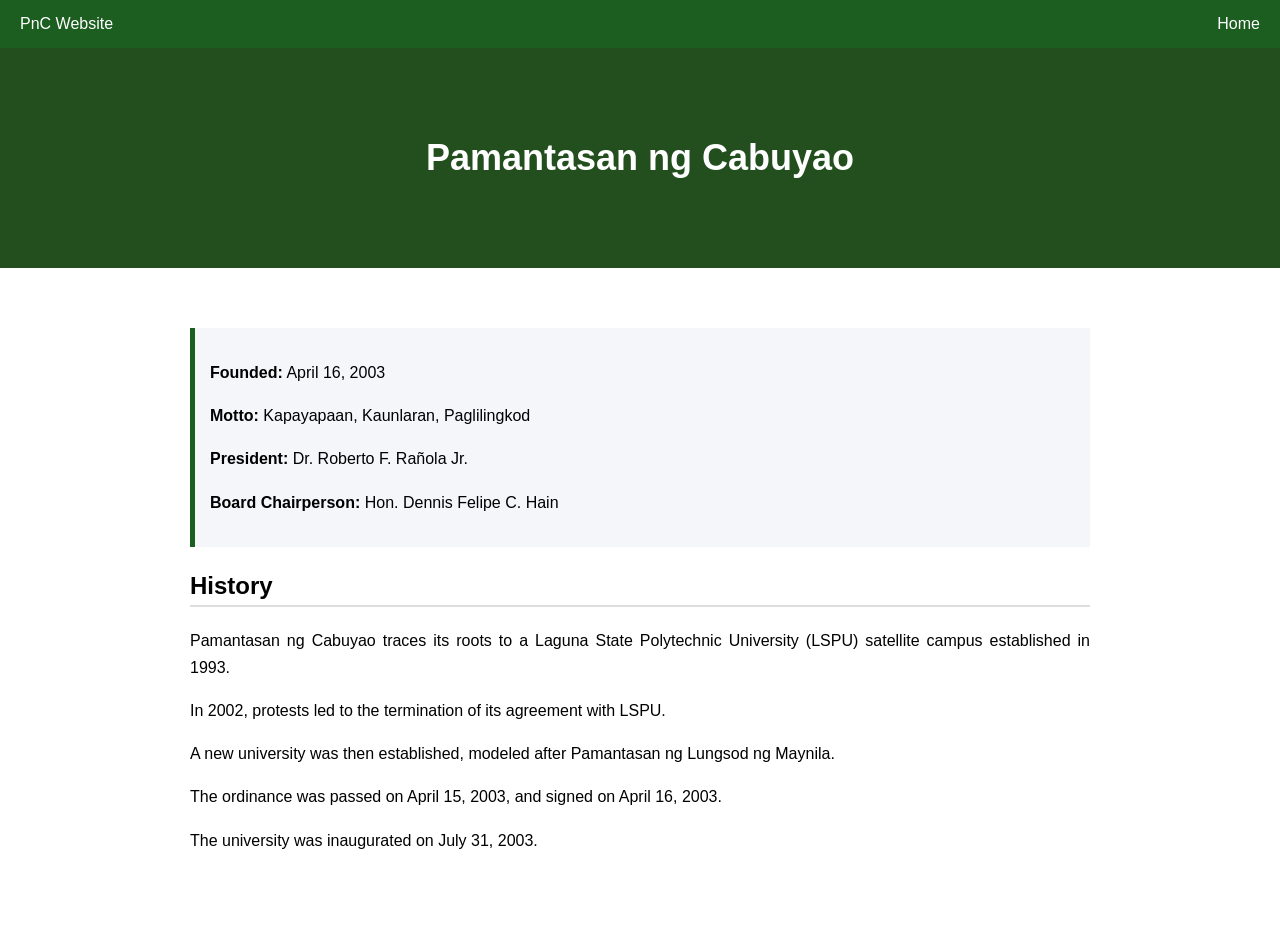
<file: history.html>
<!DOCTYPE html>
<html>
<head>
  <title>PnC History</title>

  <style>
    body {
      margin: 0;
      font-family: Arial, sans-serif;
    }

    /* NAVBAR */
    .navbar {
      background-color: #1b5e20;
      color: white;
      padding: 15px 20px;
      display: flex;
      justify-content: space-between;
      align-items: center;
    }

    .navbar a {
      color: white;
      text-decoration: none;
    }

    /* HERO (COLOR ONLY) */
    .hero {
      background-color: #234F1E; /* you can change this */
      height: 220px;

      display: flex;
      align-items: center;
      justify-content: center;

      color: white;
    }

    .hero h1 {
      font-size: 36px;
      margin: 0;
    }

    /* CONTENT */
    .content {
      max-width: 900px;
      margin: 40px auto;
      padding: 20px;
    }

    .info {
      background-color: #f4f6fa;
      padding: 15px;
      border-left: 5px solid #1b5e20;
      margin-bottom: 25px;
    }

    h2 {
      border-bottom: 2px solid #ddd;
      padding-bottom: 5px;
    }

    p {
      line-height: 1.7;
      text-align: justify;
    }

  </style>

</head>

<body>

<!-- NAVBAR -->
<div class="navbar">
  <div>PnC Website</div>
  <div><a href="index.html">Home</a></div>
</div>

<!-- HERO -->
<div class="hero">
  <h1>Pamantasan ng Cabuyao</h1>
</div>

<!-- CONTENT -->
<div class="content">

  <div class="info">
    <p><strong>Founded:</strong> April 16, 2003</p>
    <p><strong>Motto:</strong> Kapayapaan, Kaunlaran, Paglilingkod</p>
    <p><strong>President:</strong> Dr. Roberto F. Rañola Jr.</p>
    <p><strong>Board Chairperson:</strong> Hon. Dennis Felipe C. Hain</p>
  </div>

  <h2>History</h2>

  <p>
    Pamantasan ng Cabuyao traces its roots to a Laguna State Polytechnic University (LSPU)
    satellite campus established in 1993.
  </p>

  <p>
    In 2002, protests led to the termination of its agreement with LSPU.
  </p>

  <p>
    A new university was then established, modeled after Pamantasan ng Lungsod ng Maynila.
  </p>

  <p>
    The ordinance was passed on April 15, 2003, and signed on April 16, 2003.
  </p>

  <p>
    The university was inaugurated on July 31, 2003.
  </p>

</div>

</body>
</html>
</file>
